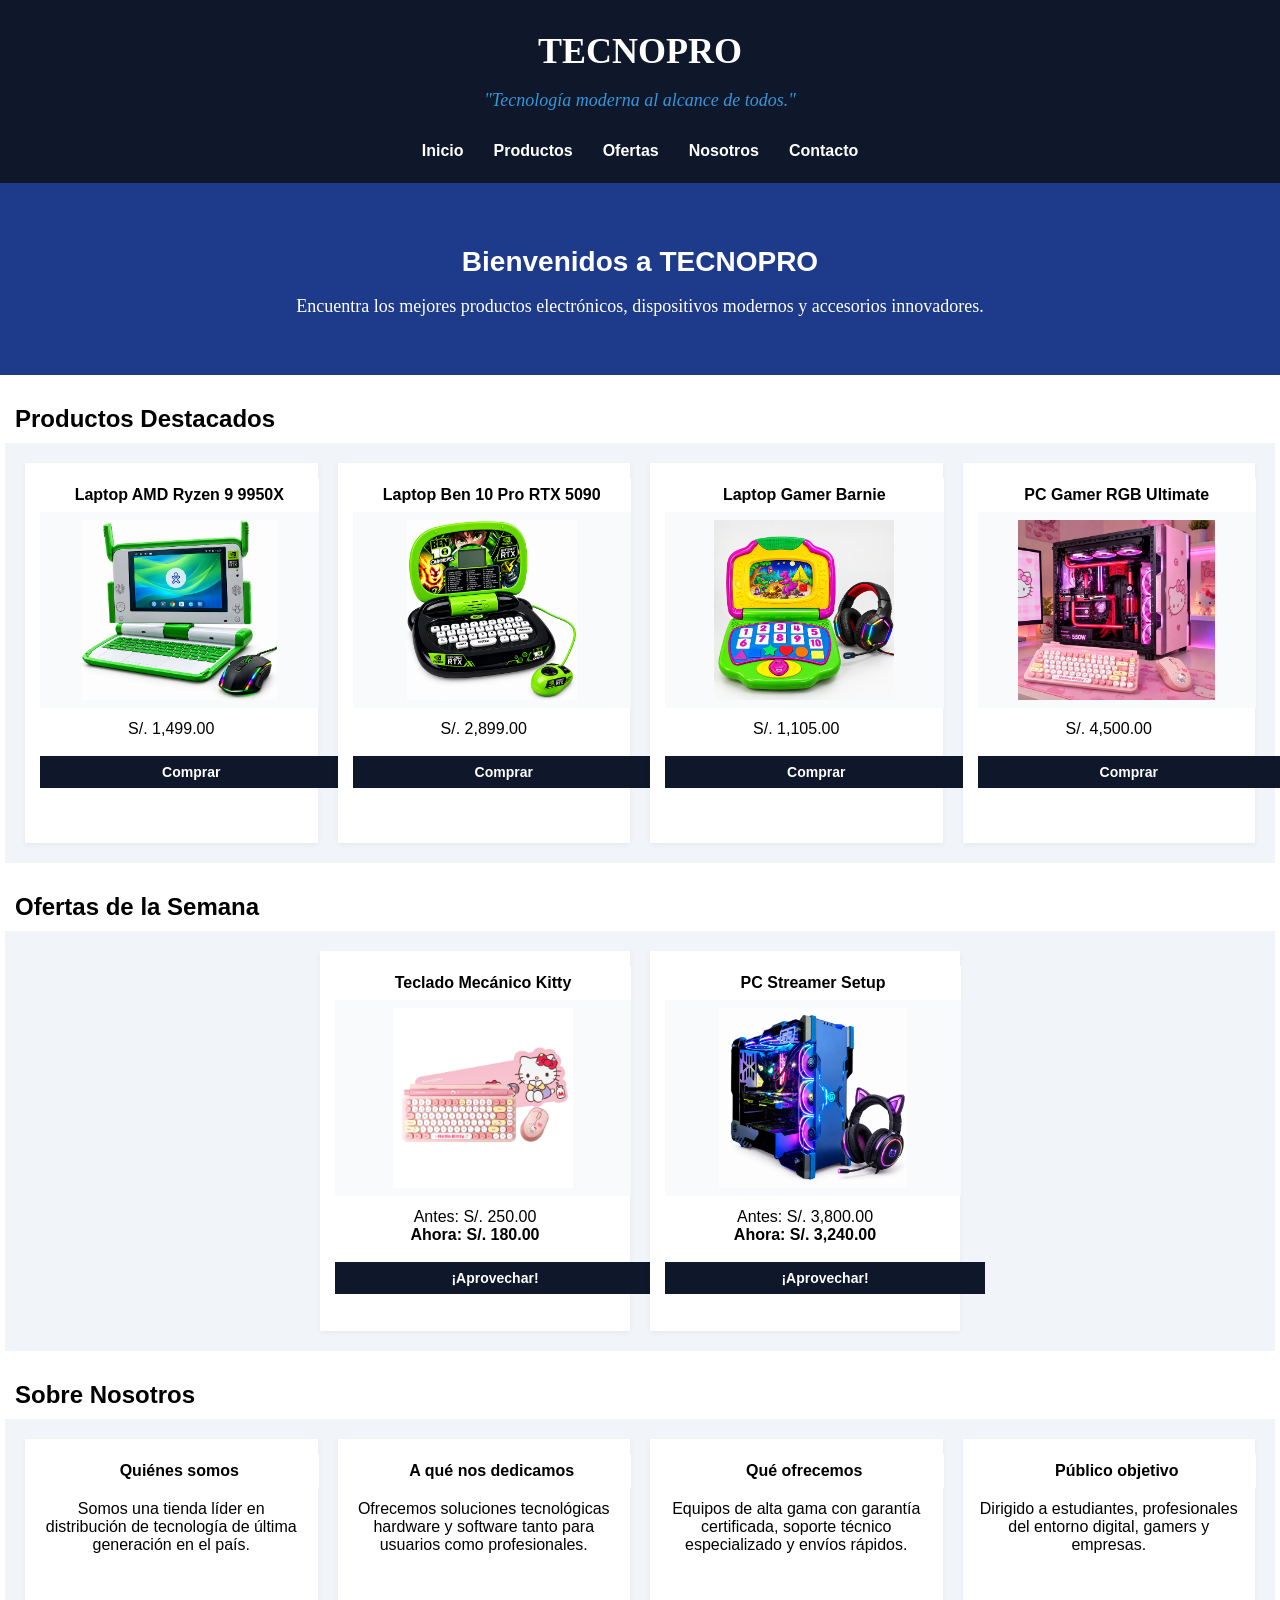
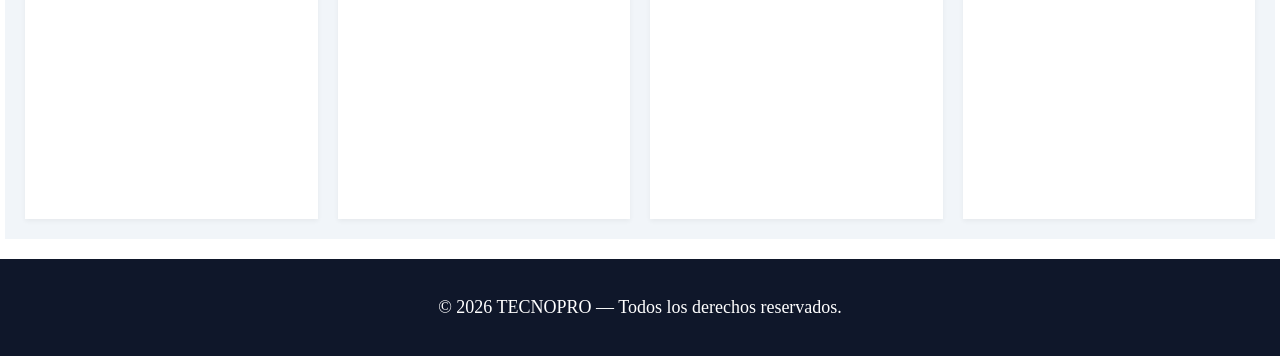
<file: Prueba de pag web 9 septiembre/prueba 9 de septiembre clase frond end/prueba 9 de septiembre jueves de pagina web de productos electronicos clase frond end/index.html>
<!DOCTYPE html>
<html lang="es">
<head>
    <meta charset="UTF-8">
    <meta name="viewport" content="width=device-width, initial-scale=1.0">
    <link rel="stylesheet" href="css/matriz.css">
    <title>TecnoPro - Tecnología a tu alcance</title>
</head>
<body>

    <!-- PRIMERA SECCIÓN: IMAGEN CON EL TÍTULO -->
    <header>
        <div>
            <h1>TECNOPRO</h1>
            <p>"Tecnología moderna al alcance de todos."</p>
        </div>
        
        <!-- Menú de navegación-->
        <nav>
            <ul>
                <li><a href="">Inicio</a></li>
                <li><a href="">Productos</a></li>
                <li><a href="">Ofertas</a></li>
                <li><a href="">Nosotros</a></li>
                <li><a href="">Contacto</a></li>
            </ul>
        </nav>
    </header>

    <main>
        <!-- Banner de bienvenida azul intermedio -->
        <div class="banner-bienvenida">
            <h2>Bienvenidos a TECNOPRO</h2>
            <p>Encuentra los mejores productos electrónicos, dispositivos modernos y accesorios innovadores.</p>
        </div>

        <!-- SEGUNDA SECCIÓN: PRODUCTOS DESTACADOS -->
        <h2 class="seccion-titulo">Productos Destacados</h2>
        
        <div class="principal">
            
            <!-- Laptop 1: Imagen del gobierno -->
            <div class="tarjeta">
                <div class="titulo">Laptop AMD Ryzen 9 9950X</div>
                <div class="servicio">
                    <img src="img/imagen del gobierno.png" alt="Laptop AMD Ryzen 9">
                </div>
                <div class="descripcion">
                    S/. 1,499.00 <br><br>
                    <a href="" class="boton-comprar">Comprar</a>
                </div>
            </div>

            <!-- Laptop 2: Imagen ben 10 -->
            <div class="tarjeta">
                <div class="titulo">Laptop Ben 10 Pro RTX 5090</div>
                <div class="servicio">
                    <img src="img/imagen ben 10.png" alt="Laptop Ben 10 Pro">
                </div>
                <div class="descripcion">
                    S/. 2,899.00 <br><br>
                    <a href="" class="boton-comprar">Comprar</a>
                </div>
            </div>

            <!-- Laptop 3: Imagen barnie -->
            <div class="tarjeta">
                <div class="titulo">Laptop Gamer Barnie</div>
                <div class="servicio">
                    <img src="img/imagen barnie.png" alt="Laptop Gamer Barnie">
                </div>
                <div class="descripcion">
                    S/. 1,105.00 <br><br>
                    <a href="" class="boton-comprar">Comprar</a>
                </div>
            </div>

            <!-- PC: Imagen pc gamer -->
            <div class="tarjeta">
                <div class="titulo">PC Gamer RGB Ultimate</div>
                <div class="servicio">
                    <img src="img/imagen pc gamer.png" alt="PC Gamer RGB">
                </div>
                <div class="descripcion">
                    S/. 4,500.00 <br><br>
                    <a href="" class="boton-comprar">Comprar</a>
                </div>
            </div>

        </div>


        <!-- TERCERA SECCIÓN: OFERTAS DE LA SEMANA -->
        <h2 class="seccion-titulo">Ofertas de la Semana</h2>
        <div class="principal">
            
            <!-- Imagen teclado Kitty -->
            <div class="tarjeta">
                <div class="titulo">Teclado Mecánico Kitty</div>
                <div class="servicio">
                    <img src="img/imagen teclado.webp" alt="Teclado Kitty">
                </div>
                <div class="descripcion">
                    Antes: S/. 250.00 <br>
                    <strong>Ahora: S/. 180.00</strong> <br><br>
                    <a href="" class="boton-comprar">¡Aprovechar!</a>
                </div>
            </div>

            <!-- Imagen pc -->
            <div class="tarjeta">
                <div class="titulo">PC Streamer Setup</div>
                <div class="servicio">
                    <img src="img/imagen pc.png" alt="PC Streamer">
                </div>
                <div class="descripcion">
                    Antes: S/. 3,800.00 <br>
                    <strong>Ahora: S/. 3,240.00</strong> <br><br>
                    <a href="" class="boton-comprar">¡Aprovechar!</a>
                </div>
            </div>

        </div>


        <!-- SOBRE NOSOTROS -->
        <h2 class="seccion-titulo">Sobre Nosotros</h2>
        <div class="principal">

            <div class="tarjeta">
                <div class="titulo">Quiénes somos</div>
                <div class="descripcion">
                    Somos una tienda líder en distribución de tecnología de última generación en el país.
                </div>
            </div>

            <div class="tarjeta">
                <div class="titulo">A qué nos dedicamos</div>
                <div class="descripcion">
                    Ofrecemos soluciones tecnológicas hardware y software tanto para usuarios como profesionales.
                </div>
            </div>

            <div class="tarjeta">
                <div class="titulo">Qué ofrecemos</div>
                <div class="descripcion">
                    Equipos de alta gama con garantía certificada, soporte técnico especializado y envíos rápidos.
                </div>
            </div>

            <div class="tarjeta">
                <div class="titulo">Público objetivo</div>
                <div class="descripcion">
                    Dirigido a estudiantes, profesionales del entorno digital, gamers y empresas.
                </div>
            </div>

        </div>
    </main>

    <!-- Footer -->
    <footer>
        <p>&copy; 2026 TECNOPRO — Todos los derechos reservados.</p>
    </footer>

</body>
</html>
</file>
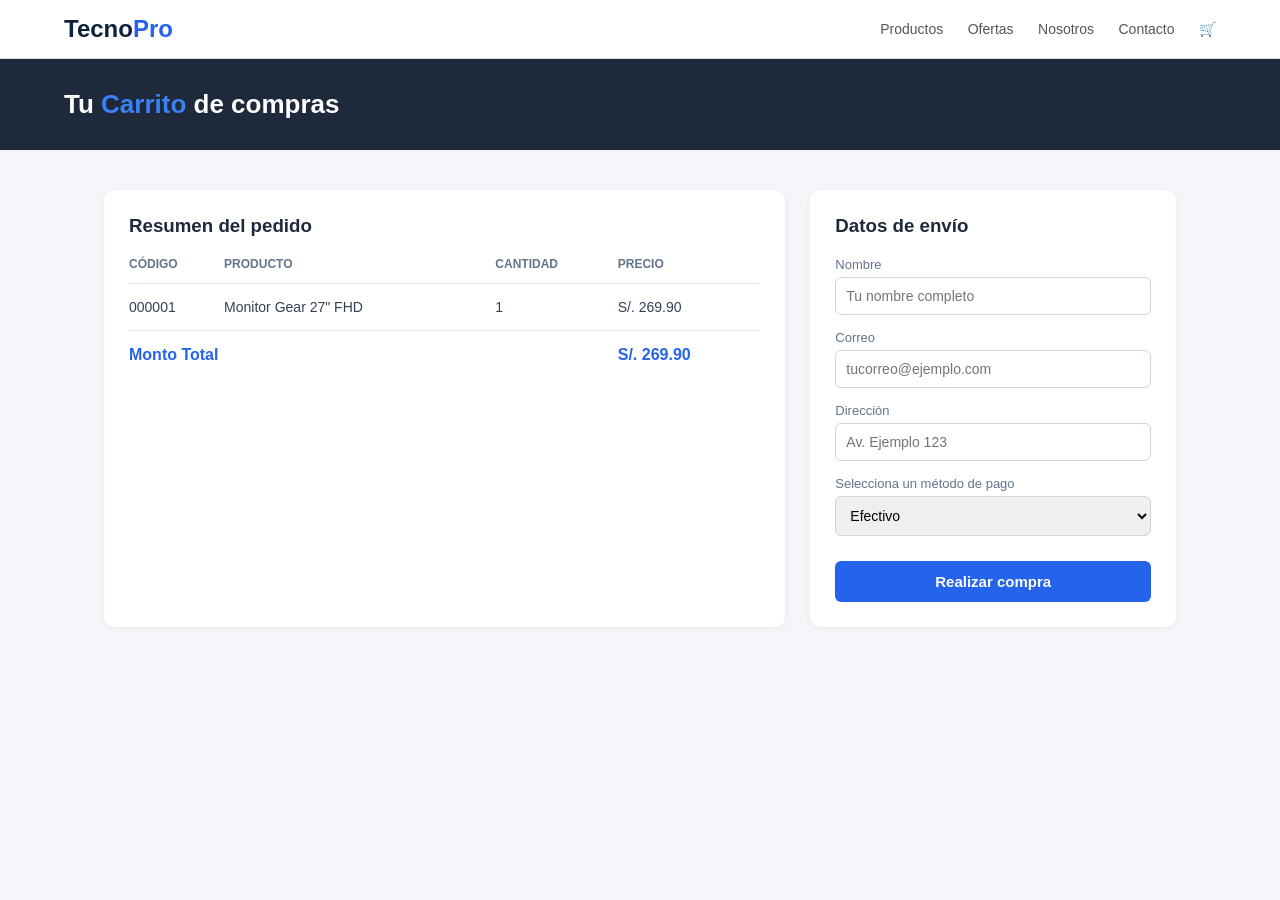
<file: prueba pagina web 15 de septiembre/carrito.html>
<!DOCTYPE html>
<html lang="es">
<head>
    <meta charset="UTF-8">
    <meta name="viewport" content="width=device-width, initial-scale=1.0">
    <title>TecnoPro - Tu Carrito de compras</title>
    <style>
        * {
            box-sizing: border-box;
            margin: 0;
            padding: 0;
            font-family: 'Segoe UI', Tahoma, Geneva, Verdana, sans-serif;
        }
        body {
            background-color: #f4f6f9;
            color: #333;
        }
        header {
            display: flex;
            justify-content: space-between;
            align-items: center;
            padding: 15px 5%;
            background-color: #ffffff;
            border-bottom: 1px solid #e0e0e0;
        }
        .logo {
            font-size: 24px;
            font-weight: bold;
            color: #0d233a;
        }
        .logo span {
            color: #2563eb;
        }
        nav a {
            margin-left: 20px;
            text-decoration: none;
            color: #555;
            font-size: 14px;
            font-weight: 500;
        }
        .banner-carrito {
            background-color: #1e293b;
            color: #ffffff;
            padding: 30px 5%;
            font-size: 26px;
            font-weight: bold;
        }
        .banner-carrito span {
            color: #3b82f6;
        }
        .main-container {
            display: flex;
            gap: 25px;
            padding: 40px 5%;
            max-width: 1200px;
            margin: 0 auto;
        }
        .resumen-box {
            flex: 2;
            background: #ffffff;
            padding: 25px;
            border-radius: 10px;
            box-shadow: 0 2px 8px rgba(0,0,0,0.05);
        }
        .resumen-box h3 {
            margin-bottom: 20px;
            color: #1e293b;
        }
        table {
            width: 100%;
            border-collapse: collapse;
        }
        th {
            text-align: left;
            font-size: 12px;
            color: #64748b;
            text-transform: uppercase;
            padding-bottom: 12px;
            border-bottom: 1px solid #e2e8f0;
        }
        td {
            padding: 15px 0;
            font-size: 14px;
            color: #334155;
        }
        .monto-total-row td {
            font-weight: bold;
            color: #2563eb;
            font-size: 16px;
            border-top: 1px solid #e2e8f0;
        }
        .envio-box {
            flex: 1;
            background: #ffffff;
            padding: 25px;
            border-radius: 10px;
            box-shadow: 0 2px 8px rgba(0,0,0,0.05);
        }
        .envio-box h3 {
            margin-bottom: 20px;
            color: #1e293b;
        }
        .form-group {
            margin-bottom: 15px;
        }
        .form-group label {
            display: block;
            font-size: 13px;
            color: #64748b;
            margin-bottom: 5px;
        }
        .form-group input, .form-group select {
            width: 100%;
            padding: 10px;
            border: 1px solid #cbd5e1;
            border-radius: 6px;
            font-size: 14px;
            outline: none;
        }
        .btn-comprar {
            width: 100%;
            padding: 12px;
            background-color: #2563eb;
            color: #ffffff;
            border: none;
            border-radius: 6px;
            font-size: 15px;
            font-weight: bold;
            cursor: pointer;
            margin-top: 10px;
        }
        .btn-comprar:hover {
            background-color: #1d4ed8;
        }
        .boleta-container {
            display: none;
            margin-top: 20px;
            padding: 20px;
            background: #e2f2f8;
            border: 1px dashed #080e2c;
            border-radius: 8px;
            font-family: monospace;
        }
    </style>
</head>
<body>

    <header>
        <div class="logo">Tecno<span>Pro</span></div>
        <nav>
            <a href="index.html">Productos</a>
            <a href="#">Ofertas</a>
            <a href="#">Nosotros</a>
            <a href="#">Contacto</a>
            <a href="#">🛒</a>
        </nav>
    </header>

    <div class="banner-carrito">
        Tu <span>Carrito</span> de compras
    </div>

    <div class="main-container">
        
        <div class="resumen-box">
            <h3>Resumen del pedido</h3>
            <table>
                <thead>
                    <tr>
                        <th>CÓDIGO</th>
                        <th>PRODUCTO</th>
                        <th>CANTIDAD</th>
                        <th>PRECIO</th>
                    </tr>
                </thead>
                <tbody>
                    <tr>
                        <td>000001</td>
                        <td id="nombreProducto">Monitor Gear 27" FHD</td>
                        <td>1</td>
                        <td id="precioProducto">S/. 269.90</td>
                    </tr>
                    <tr class="monto-total-row">
                        <td colspan="3">Monto Total</td>
                        <td id="montoTotal">S/. 269.90</td>
                    </tr>
                </tbody>
            </table>
        </div>

        <div class="envio-box">
            <h3>Datos de envío</h3>
            <form id="compraForm">
                <div class="form-group">
                    <label>Nombre</label>
                    <input type="text" id="nombre" placeholder="Tu nombre completo">
                </div>
                <div class="form-group">
                    <label>Correo</label>
                    <input type="email" id="correo" placeholder="tucorreo@ejemplo.com">
                </div>
                <div class="form-group">
                    <label>Dirección</label>
                    <input type="text" id="direccion" placeholder="Av. Ejemplo 123">
                </div>
                <div class="form-group">
                    <label>Selecciona un método de pago</label>
                    <select id="pago">
                        <option value="Efectivo">Efectivo</option>
                        <option value="Tarjeta de Crédito / Débito">Tarjeta de Crédito / Débito</option>
                        <option value="Yape / Plin">Yape / Plin</option>
                    </select>
                </div>
                <button type="button" class="btn-comprar" onclick="generarBoleta()">Realizar compra</button>
            </form>

            <div id="boleta" class="boleta-container"></div>
        </div>

    </div>

   <script>
        /* OBTENER PARÁMETROS DE LA URL DE FORMA ROBUSTA */
        let params = new URLSearchParams(window.location.search);
        
        let productoSel = params.get('prod');
        let precioTexto = params.get('precio');

        /* SI NO VIENE UN PRODUCTO O PRECIO VÁLIDO EN LA URL, USAR EL MONITOR POR DEFECTO */
        if (!productoSel || !precioTexto) {
            productoSel = 'Monitor Gear 27" FHD';
            precioTexto = '269.90';
        }

        // Decodificar el texto del producto (por si tiene espacios codificados %20)
        productoSel = decodeURIComponent(productoSel);

        // Convertir precio a número asegurando punto decimal
        let pre = parseFloat(precioTexto);
        
        // Si el precio no es un número válido, asignar precio por defecto
        if (isNaN(pre)) {
            pre = 269.90;
        }

        let can = 1;

        /* ACTUALIZAR LOS CAMPOS DEL HTML CON LOS DATOS DE LA URL */
        document.getElementById("nombreProducto").innerText = productoSel;
        document.getElementById("precioProducto").innerText = "S/. " + pre.toFixed(2);
        document.getElementById("montoTotal").innerText = "S/. " + pre.toFixed(2);

        function generarBoleta() {
            let cli = document.getElementById("nombre").value;
            let correo = document.getElementById("correo").value;
            let direccion = document.getElementById("direccion").value;
            let pago = document.getElementById("pago").value;

            if (cli == "" || correo == "" || direccion == "") {
                alert("Por favor complete todos los datos de envío.");
                return;
            }

            /* OPERACIONES MATEMÁTICAS */
            let subtotal = pre * can;
            let igv = subtotal * 0.18;
            let neto = subtotal + igv;

            let boletaDiv = document.getElementById("boleta");
            boletaDiv.style.display = "block";

            let salida = "";
            salida += "<h4><b>TECNOPRO - BOLETA DE VENTA</b></h4>";
            salida += "<p>----------------------------------</p>";
            salida += "<p><b>Cliente:</b> " + cli + "</p>";
            salida += "<p><b>Correo:</b> " + correo + "</p>";
            salida += "<p><b>Dirección:</b> " + direccion + "</p>";
            salida += "<p><b>Pago:</b> " + pago + "</p>";
            salida += "<p>----------------------------------</p>";
            salida += "<p><b>Producto:</b> " + productoSel + "</p>";
            salida += "<p><b>Subtotal S/:</b> " + subtotal.toFixed(2) + "</p>";
            salida += "<p><b>IGV 18% S/:</b> " + igv.toFixed(2) + "</p>";
            salida += "<p><b>TOTAL A PAGAR S/:</b> " + neto.toFixed(2) + "</p>";
            salida += "<p>----------------------------------</p>";
            salida += "<p>¡Gracias por su compra!</p>";

            boletaDiv.innerHTML = salida;
        }
    </script>

</body>
</html>
</file>
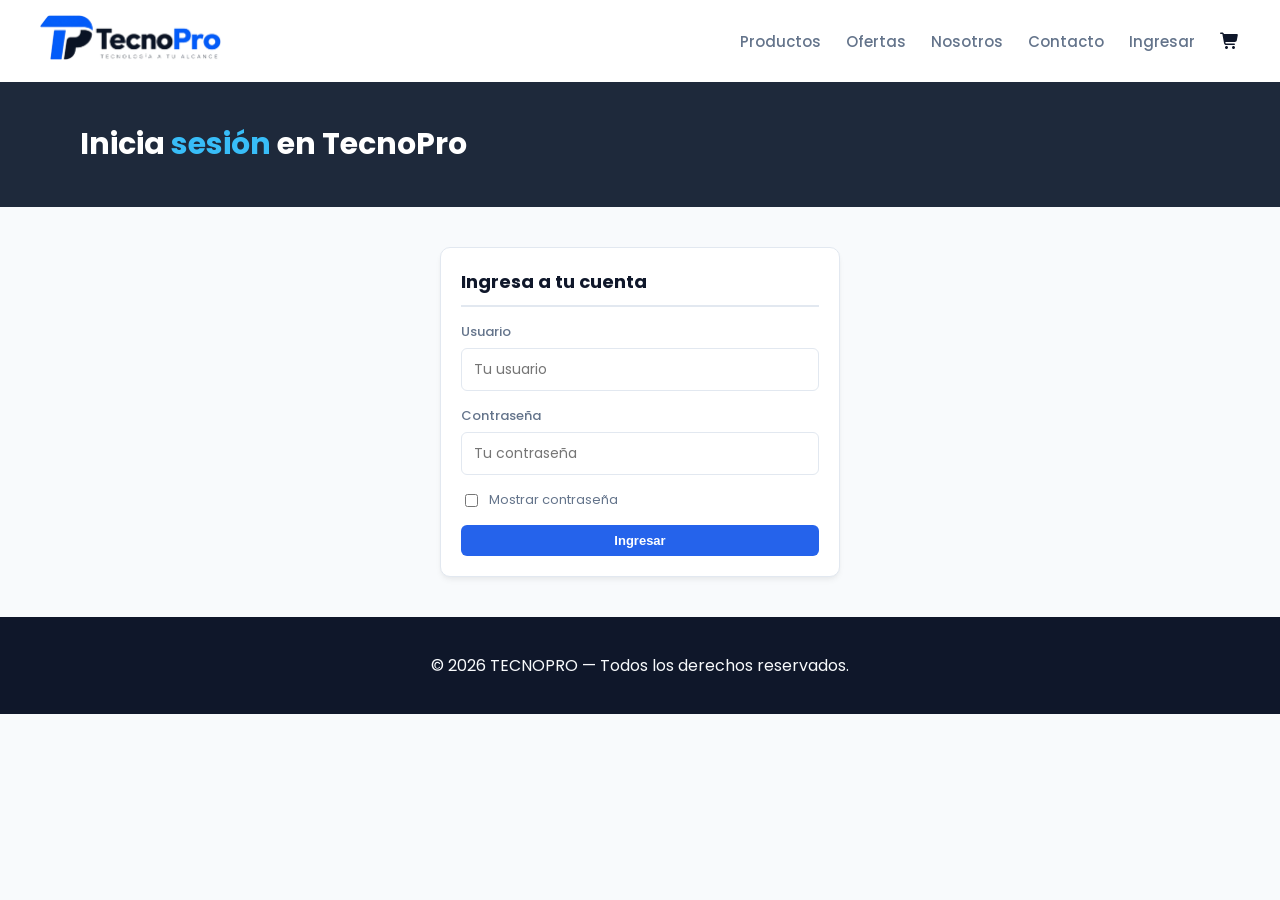
<file: TECNOPRO-main/pages/login.html>
<!doctype html>
<html lang="es">
    <head>
        <meta charset="UTF-8" />
        <meta name="viewport" content="width=device-width, initial-scale=1.0" />
        <link rel="stylesheet" href="../css/matriz.css" />
        <link rel="shortcut icon" href="../img/Icono.png" type="image/x-icon" />
        <link rel="preconnect" href="https://fonts.googleapis.com" />
        <link rel="preconnect" href="https://fonts.gstatic.com" crossorigin />
        <link
            href="https://fonts.googleapis.com/css2?family=Poppins:wght@400;500;600;700&display=swap"
            rel="stylesheet"
        />
        <title>TecnoPro - Iniciar sesión</title>
    </head>
    <body>
        <header class="header-principal">
            <div class="header-principal__nav-container">
                <div class="header-principal__logo-container">
                    <img
                        src="../img/Logo.png"
                        alt="TecnoPro Logo"
                        class="header-principal__logo logo-img"
                    />
                </div>
                <div class="solucion-nav">
                    <button
                        class="menu-toggle"
                        id="menu-toggle"
                        aria-label="Abrir menú"
                        aria-expanded="false"
                    >
                        <span class="menu-toggle__barra"></span>
                        <span class="menu-toggle__barra"></span>
                        <span class="menu-toggle__barra"></span>
                    </button>
                    <nav class="header-principal__nav">
                        <ul class="header-principal__nav-list" id="menu-lista">
                            <li class="header-principal__nav-item">
                                <a href="../index.html#pc">Productos</a>
                            </li>
                            <li class="header-principal__nav-item">
                                <a href="../index.html#ofertas">Ofertas</a>
                            </li>
                            <li class="header-principal__nav-item">
                                <a href="../index.html#nosotros">Nosotros</a>
                            </li>
                            <li class="header-principal__nav-item">
                                <a href="../index.html#contacto">Contacto</a>
                            </li>
                            <li
                                class="header-principal__nav-item nav-sesion"
                                id="nav-sesion"
                                data-login="login.html"
                            ></li>
                            <li class="header-principal__nav-item">
                                <a href="carrito.html"
                                    ><svg
                                        xmlns="http://www.w3.org/2000/svg"
                                        viewBox="0 0 640 640"
                                        class="svg"
                                    >
                                        <path
                                            d="M24 48C10.7 48 0 58.7 0 72C0 85.3 10.7 96 24 96L69.3 96C73.2 96 76.5 98.8 77.2 102.6L129.3 388.9C135.5 423.1 165.3 448 200.1 448L456 448C469.3 448 480 437.3 480 424C480 410.7 469.3 400 456 400L200.1 400C188.5 400 178.6 391.7 176.5 380.3L171.4 352L475 352C505.8 352 532.2 330.1 537.9 299.8L568.9 133.9C572.6 114.2 557.5 96 537.4 96L124.7 96L124.3 94C119.5 67.4 96.3 48 69.2 48L24 48zM208 576C234.5 576 256 554.5 256 528C256 501.5 234.5 480 208 480C181.5 480 160 501.5 160 528C160 554.5 181.5 576 208 576zM432 576C458.5 576 480 554.5 480 528C480 501.5 458.5 480 432 480C405.5 480 384 501.5 384 528C384 554.5 405.5 576 432 576z"
                                        /></svg
                                ></a>
                            </li>
                        </ul>
                    </nav>
                </div>
            </div>
            <div class="carrito-hero">
                <div class="carrito-hero-container">
                    <h1>Inicia <span>sesión</span> en TecnoPro</h1>
                </div>
            </div>
        </header>

        <main class="login-layout">
            <section class="carrito-form-card">
                <h2>Ingresa a tu cuenta</h2>
                <form class="carrito-form" id="form-login">
                    <label>
                        Usuario
                        <input
                            type="text"
                            id="usuario"
                            placeholder="Tu usuario"
                            autocomplete="username"
                            required
                        />
                    </label>
                    <label>
                        Contraseña
                        <input
                            type="password"
                            id="password"
                            placeholder="Tu contraseña"
                            autocomplete="current-password"
                            required
                        />
                    </label>
                    <label class="login-mostrar">
                        <input type="checkbox" id="mostrar-password" />
                        Mostrar contraseña
                    </label>
                    <p id="mensaje" class="login-mensaje" role="alert" hidden></p>
                    <button type="submit" class="boton-comprar">Ingresar</button>
                </form>
            </section>
        </main>

        <!-- Pie de página -->
        <footer>
            <p>&copy; 2026 TECNOPRO — Todos los derechos reservados.</p>
        </footer>
        <script src="../js/menu.js"></script>
        <script src="../js/sesion.js"></script>
        <script src="../js/login.js"></script>
    </body>
</html>
</file>
<file: Prueba de pag web 9 septiembre/prueba 9 de septiembre clase frond end/prueba 9 de septiembre jueves de pagina web de productos electronicos clase frond end/css/matriz.css>
/* ==========================================
   ESTILOS GENERALES
   ========================================== */
body {
    background-color: #ffffff;
    text-align: center;
    font-family: arial;
    font-size: 30px;
    margin: 0;
    padding: 0;
}

h1 {
    font-family: Georgia, 'Times New Roman', Times, serif;
    color: #ffffff;
    font-size: 36px;
    margin: 10px 0;
}

h2.seccion-titulo {
    font-family: Arial, sans-serif;
    font-size: 24px;
    text-align: left;
    width: 1250px;
    margin: 30px auto 10px auto;
    color: #000000;
}

img {
    width: 250px;
}

p {
    font-family: 'Times New Roman', Times, serif;
    font-size: 18px;
    color: #ffffff;
}

header p {
    color: #3498db;
    font-style: italic;
}

/* ==========================================
   MENÚ DE NAVEGACIÓN
   ========================================== */
header {
    background-color: #0f172a;
    padding: 20px 0;
}

nav ul {
    list-style: none;
    padding: 0;
    margin: 15px 0 0 0;
    display: flex;
    justify-content: center;
}

nav li {
    margin: 0 15px;
}

nav a {
    text-decoration: none;
    color: #ffffff;
    font-weight: bold;
    font-size: 16px;
}

nav a:hover {
    background-color: #d2e23e;
    color: rgb(221, 29, 15);
}

/* Banner intermedio azul */
.banner-bienvenida {
    background-color: #1e3a8a;
    padding: 40px 20px;
    text-align: center;
}

.banner-bienvenida h2 {
    color: #ffffff;
    font-size: 28px;
    margin-bottom: 10px;
}

/* ==========================================
   ESTILOS DE LAS TARJETAS FLEX 
   ========================================== */
.principal {
    width: 1250px;
    height: auto;
    min-height: 400px;
    margin-left: auto;
    margin-right: auto;
    background-color: #f1f5f9;
    padding: 10px;
    display: flex;
    justify-content: center;
    margin-bottom: 20px;
}

.tarjeta {
    width: 280px;
    height: auto;
    margin-left: auto;
    margin-right: auto;
    background-color: #ffffff;
    padding: 15px;
    margin: 10px;
    box-shadow: 0 2px 5px rgba(0,0,0,0.05);
}

.titulo {
    width: 100%;
    background-color: #ffffff;
    font-family: Arial, Helvetica, sans-serif;
    font-size: 16px;
    text-align: center;
    padding: 8px;
    font-weight: bold;
    color: #000000;
}

.servicio {
    width: 100%;
    height: 180px;
    margin-left: auto;
    margin-right: auto;
    background-color: #f8fafc;
    padding: 8px;
}

.servicio img {
    width: 100%;
    height: 100%;
    object-fit: contain;
}

.descripcion {
    width: 100%;
    height: auto;
    background-color: #ffffff;
    padding: 12px 0;
    font-size: 16px;
    font-family: Arial, Helvetica, sans-serif;
    text-align: center;
    color: #000000;
}

.boton-comprar {
    display: inline-block;
    background-color: #0f172a;
    color: #ffffff;
    padding: 8px 20px;
    font-size: 14px;
    font-weight: bold;
    text-decoration: none;
    width: 100%;
}

.boton-comprar:hover {
    background-color: #1e3a8a;
}

footer {
    background-color: #0f172a;
    padding: 20px;
    margin-top: 5px;
}
</file>
<file: TECNOPRO-main/css/matriz.css>
:root {
    --primary: #2563eb;
    --primary-hover: #1d4ed8;
    --dark: #0f172a;
    --dark-light: #1e293b;
    --light: #f8fafc;
    --gray: #64748b;
    --border: #e2e8f0;
    --shadow:
        0 4px 6px -1px rgba(0, 0, 0, 0.05), 0 2px 4px -1px rgba(0, 0, 0, 0.03);
    --shadow-hover:
        0 10px 15px -3px rgba(0, 0, 0, 0.1), 0 4px 6px -4px rgba(0, 0, 0, 0.1);
}

body {
    font-family: "Poppins", sans-serif;
    background-color: var(--light);
    color: var(--dark);
    margin: 0;
    padding: 0;
    box-sizing: border-box;
}

.header-principal__nav-container {
    display: flex;
    justify-content: space-between;
    align-items: center;
    padding: 15px 40px;
    background-color: #fff;
    box-shadow: var(--shadow);
}

.header-principal__logo-container .logo-img {
    height: 45px;
    object-fit: contain;
}

.header-principal__nav-list {
    display: flex;
    list-style: none;
    gap: 25px;
    margin: 0;
    padding: 0;
}

.menu-toggle {
    display: none;
    flex-direction: column;
    justify-content: space-between;
    width: 28px;
    height: 20px;
    background: none;
    border: none;
    cursor: pointer;
    padding: 0;
}

.menu-toggle__barra {
    display: block;
    width: 100%;
    height: 3px;
    background-color: var(--dark);
    border-radius: 2px;
    transition:
        transform 0.3s,
        opacity 0.3s;
}

.menu-toggle.activo .menu-toggle__barra:nth-child(1) {
    transform: translateY(8.5px) rotate(45deg);
}
.menu-toggle.activo .menu-toggle__barra:nth-child(2) {
    opacity: 0;
}
.menu-toggle.activo .menu-toggle__barra:nth-child(3) {
    transform: translateY(-8.5px) rotate(-45deg);
}

.header-principal__nav-item a {
    display: inline-flex;
    align-items: center;
    height: 100%;
    text-decoration: none;
    color: var(--gray);
    font-weight: 500;
    font-size: 15px;
    transition: color 0.2s;
}

.header-principal__nav-item a:hover {
    color: var(--primary);
}

.header-principal__nav-item .svg {
    width: 20px;
    height: auto;
    fill: var(--dark);
}
.header-principal__nav-item .svg:hover {
    fill: var(--primary-hover);
    cursor: pointer;
}

.header-principal__banner {
    background-image: url("../img/banner background.png");
    background-size: cover;
    background-position: right center;
    background-repeat: no-repeat;
    color: #fff;
    min-height: 400px;
    display: flex;
    align-items: center;
}

.header-principal__banner-container {
    max-width: 1200px;
    margin: 0 auto;
    width: 100%;
    padding: 0 40px;
    box-sizing: border-box;
}

.header-principal__banner-content {
    max-width: 450px;
    text-align: left;
}

.header-principal__banner-titulo {
    font-size: 42px;
    line-height: 1.2;
    margin: 0 0 20px 0;
    font-weight: 700;
}

.header-principal__banner-titulo--destacado {
    color: #38bdf8;
}

.header-principal__banner-texto {
    font-size: 16px;
    line-height: 1.6;
    margin: 0;
    opacity: 0.9;
}

.carrito-hero {
    background-color: var(--dark-light);
    color: #fff;
    padding: 40px 0;
}

.carrito-hero-container {
    max-width: 1200px;
    margin: 0 auto;
    padding: 0 40px;
    box-sizing: border-box;
}

.carrito-hero h1 {
    font-size: 30px;
    font-weight: 700;
    margin: 0;
}

.carrito-hero h1 span {
    color: #38bdf8;
}

.carrito-layout {
    max-width: 1200px;
    margin: 40px auto;
    padding: 0 20px;
    display: grid;
    grid-template-columns: 2fr 1fr;
    gap: 25px;
    align-items: start;
    box-sizing: border-box;
}

.carrito-tabla-card,
.carrito-form-card {
    background-color: #fff;
    border-radius: 10px;
    padding: 20px;
    box-shadow: var(--shadow);
    border: 1px solid var(--border);
    box-sizing: border-box;
}

.carrito-tabla-card h2,
.carrito-form-card h2 {
    font-size: 18px;
    font-weight: 700;
    color: var(--dark);
    border-bottom: 2px solid var(--border);
    padding-bottom: 10px;
    margin: 0 0 15px 0;
}

.carrito-tabla-wrap {
    overflow-x: auto;
}

.carrito-tabla {
    width: 100%;
    border-collapse: collapse;
}

.carrito-tabla th {
    text-align: left;
    font-size: 12px;
    text-transform: uppercase;
    letter-spacing: 0.5px;
    color: var(--gray);
    padding: 10px 12px;
    border-bottom: 2px solid var(--border);
}

.carrito-tabla td {
    padding: 12px;
    font-size: 14px;
    color: var(--dark-light);
    border-bottom: 1px solid var(--border);
}

.carrito-tabla tfoot td {
    font-weight: 700;
    color: var(--primary);
    font-size: 15px;
    border-bottom: none;
}

.carrito-form {
    display: flex;
    flex-direction: column;
    gap: 15px;
}

.carrito-form label {
    display: flex;
    flex-direction: column;
    gap: 6px;
    font-size: 13px;
    font-weight: 500;
    color: var(--gray);
}

.carrito-form input,
.carrito-form select {
    font-family: "Poppins", sans-serif;
    font-size: 14px;
    color: var(--dark);
    padding: 10px 12px;
    border: 1px solid var(--border);
    border-radius: 6px;
    box-sizing: border-box;
}

.carrito-form input:focus,
.carrito-form select:focus {
    outline: none;
    border-color: var(--primary);
}

.carrito-form .btn-comprar {
    margin-top: 5px;
    padding: 12px 0;
    font-size: 14px;
}

@media (max-width: 768px) {
    .carrito-layout {
        grid-template-columns: 1fr;
    }
    .carrito-hero h1 {
        font-size: 24px;
        text-align: center;
    }
}

.section-container {
    max-width: 1200px;
    margin: 30px auto;
    padding: 0 20px;
}

.section-titulo {
    font-size: 26px;
    font-weight: 700;
    margin-bottom: 5px;
}

.section-titulo span {
    color: var(--primary);
}

.productos-destacados-descripcion {
    color: var(--gray);
    margin-top: 0;
    margin-bottom: 20px;
    font-size: 14px;
}

.principal,
.grilla-dos-columnas {
    display: grid;
    grid-template-columns: repeat(auto-fit, minmax(220px, 1fr));
    gap: 20px;
}

.tarjeta,
.tarjeta-producto {
    background-color: #fff;
    border-radius: 10px;
    padding: 15px;
    box-shadow: var(--shadow);
    display: flex;
    flex-direction: column;
    justify-content: space-between;
    transition:
        transform 0.2s,
        box-shadow 0.2s;
    border: 1px solid var(--border);
    box-sizing: border-box;
}

.tarjeta:hover,
.tarjeta-producto:hover {
    transform: translateY(-4px);
    box-shadow: var(--shadow-hover);
}

.servicio img,
.tarjeta-producto img {
    width: 100%;
    height: 140px;
    object-fit: contain;
    border-radius: 6px;
}

.titulo,
.tarjeta-producto h3 {
    font-size: 14px;
    font-weight: 600;
    margin: 10px 0 5px 0;
    color: var(--dark-light);
    min-height: 40px;
    display: flex;
    align-items: center;
}

.descripcion,
.tarjeta-producto p {
    font-size: 16px;
    font-weight: 700;
    color: var(--primary);
    margin: 0 0 10px 0;
}

.descripcion p {
    margin: 0 0 5px 0;
}

.boton-comprar {
    display: block;
    text-align: center;
    background-color: var(--primary);
    color: #fff;
    text-decoration: none;
    padding: 8px 0;
    border-radius: 6px;
    font-size: 13px;
    font-weight: 600;
    width: 100%;
    border: none;
    cursor: pointer;
    box-sizing: border-box;
    transition: background-color 0.2s;
}

.boton-comprar--activo {
    background-color: var(--gray);
}

.boton-comprar:hover {
    background-color: var(--primary-hover);
}

.seccion-categorias-menu {
    display: flex;
    justify-content: center;
    flex-wrap: wrap;
    gap: 10px;
    background-color: var(--dark-light);
    padding: 10px;
    border-radius: 8px;
    max-width: 1160px;
    margin: 30px auto;
}

.seccion-categorias-menu a {
    color: #fff;
    text-decoration: none;
    font-weight: 500;
    font-size: 13px;
    padding: 6px 12px;
    border-radius: 5px;
    transition: background-color 0.2s;
}

.seccion-categorias-menu a:hover {
    background-color: var(--primary);
}

.contenedor-productos-nuevos {
    max-width: 1200px;
    margin: 0 auto 30px auto;
    padding: 0 20px;
}

.contenedor-productos-nuevos h2 {
    font-size: 22px;
    font-weight: 700;
    color: var(--dark);
    border-bottom: 2px solid var(--border);
    padding-bottom: 6px;
    margin-bottom: 15px;
}

@media (max-width: 768px) {
    .header-principal__nav-container {
        position: relative;
        flex-direction: row;
        justify-content: space-between;
        align-items: center;
        padding: 15px 20px;
    }

    .menu-toggle {
        display: flex;
    }

    .header-principal__nav {
        .header-principal__nav {
            position: absolute;
            right: 0;
        }
    }

    .header-principal__nav-list {
        display: none;
        flex-direction: column;
        gap: 0;
        width: 100%;
        position: absolute;
        top: 100%;
        left: 0;
        background-color: #fff;
        box-shadow: var(--shadow);
        z-index: 10;
    }
    .header-principal__nav-list.activo {
        display: flex;
    }
    .header-principal__nav-item {
        text-align: center;
        padding: 12px 0;
        border-bottom: 1px solid var(--border);
    }
    .header-principal__banner {
        min-height: 300px;
        background-position: center;
        padding: 40px 0;
    }
    .header-principal__banner-content {
        max-width: 100%;
        text-align: center;
    }
    .header-principal__banner-titulo {
        font-size: 32px;
    }
    .seccion-categorias-menu {
        margin: 20px 10px;
    }
}

.ofertas-semana {
    max-width: 1200px;
    margin: 40px auto;
    padding: 0 20px;
}

.ofertas-semana h2 {
    font-size: 24px;
    font-weight: 700;
    color: var(--dark);
    border-bottom: 2px solid var(--border);
    padding-bottom: 6px;
    margin-bottom: 25px;
}

.ofertas-semana span {
    color: var(--primary);
}

.ofertas-container {
    display: grid;
    grid-template-columns: repeat(auto-fit, minmax(260px, 1fr));
    gap: 25px;
}

.tarjeta-oferta {
    background-color: #fff;
    border-radius: 12px;
    padding: 20px;
    box-shadow: var(--shadow);
    display: flex;
    flex-direction: column;
    justify-content: space-between;
    transition:
        transform 0.2s,
        box-shadow 0.2s;
    border: 1px solid var(--border);
    box-sizing: border-box;
    text-align: center;
}

.tarjeta-oferta:hover {
    transform: translateY(-5px);
    box-shadow: var(--shadow-hover);
}

.tarjeta-oferta img {
    width: 100%;
    height: 180px;
    object-fit: contain;
    border-radius: 8px;
    margin-bottom: 15px;
}

.tarjeta-oferta h3 {
    font-size: 15px;
    font-weight: 600;
    color: var(--gray);
    margin: 0 0 10px 0;
}

.precio-antes {
    font-size: 15px;
    font-weight: 600;
    color: var(--gray);
    text-decoration: line-through;
    margin: 5px 0;
}

.precio-ahora {
    font-size: 18px;
    font-weight: 700;
    color: var(--primary);
    margin: 0 0 15px 0;
}

.sobre-nosotros {
    max-width: 1200px;
    margin: 40px auto;
    padding: 0 20px;
}

.sobre-nosotros h2 {
    font-size: 24px;
    font-weight: 700;
    color: var(--dark);
    border-bottom: 2px solid var(--border);
    padding-bottom: 8px;
    margin-bottom: 25px;
}

.sobre-nosotros h2 span {
    color: var(--primary);
}

.nosotros-grid {
    display: grid;
    grid-template-columns: repeat(auto-fit, minmax(240px, 1fr));
    gap: 20px;
}

.nosotros-columna {
    background-color: #fff;
    border-radius: 10px;
    padding: 20px;
    box-shadow: var(--shadow);
    border: 1px solid var(--border);
    box-sizing: border-box;
    display: flex;
    flex-direction: column;
    gap: 8px;
}

.nosotros-columna h3 {
    font-size: 13px;
    font-weight: 700;
    color: var(--dark);
    margin: 0;
    text-transform: uppercase;
    letter-spacing: 0.5px;
}

.nosotros-columna p {
    font-size: 14px;
    line-height: 1.6;
    color: var(--gray);
    margin: 0;
    font-weight: 400;
}

footer {
    background-color: var(--dark);
    color: var(--light);
    padding: 20px;
    margin-top: 5px;
    text-align: center;
}

@media (max-width: 768px) {
    .nosotros-grid {
        grid-template-columns: 1fr;
        gap: 15px;
    }
}

/* ===== Login y sesión ===== */
.login-layout {
    max-width: 440px;
    margin: 40px auto;
    padding: 0 20px;
    box-sizing: border-box;
}

.carrito-form .login-mostrar {
    flex-direction: row;
    align-items: center;
    gap: 8px;
    font-weight: 400;
    cursor: pointer;
}

.carrito-form .login-mostrar input {
    width: auto;
    padding: 0;
    accent-color: var(--primary);
}

.login-mensaje {
    margin: 0;
    padding: 10px 12px;
    font-size: 13px;
    font-weight: 500;
    color: #b91c1c;
    background-color: #fef2f2;
    border: 1px solid #fecaca;
    border-radius: 6px;
}

.login-mensaje[hidden] {
    display: none;
}

.nav-sesion {
    display: flex;
    align-items: center;
    gap: 12px;
}

.nav-sesion__saludo {
    font-size: 15px;
    font-weight: 500;
    color: var(--dark);
}

.nav-sesion__saludo b {
    color: var(--primary);
}

@media (max-width: 768px) {
    .nav-sesion {
        justify-content: center;
    }
}
</file>
